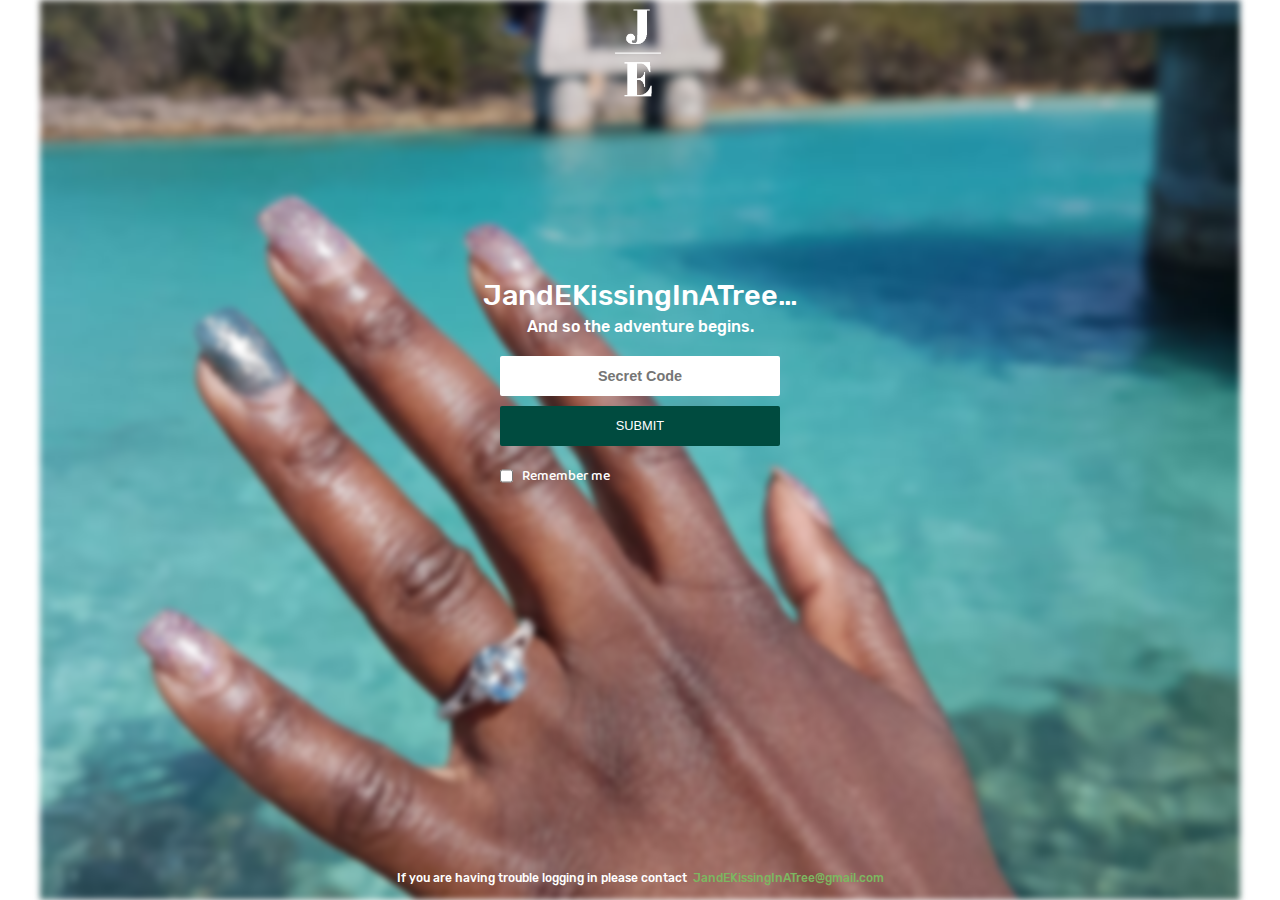
<file: login.html>
<!DOCTYPE html>
<html lang="en">
<head>
    <meta charset="UTF-8">
    <meta name="viewport" content="width=device-width, initial-scale=1.0">
    <title>Weeeding</title>

    <link rel="stylesheet" href="./assets/css/login.css">

</head>
<body>
    

    <div class="background blur" style="background-image: url('./assets/images/placeholder-bg.jpg'); background-repeat: no-repeat; background-size: auto;"></div>
    <div class="content">
        <div class="logo">
            <img src="./assets/images/J and E logo.png" alt="logo">
            <p style="font-size: 1.8em; padding-bottom: 5px;">JandEKissingInATree…</p>
            <p>And so the adventure begins.</p> 

        </div>
        <div class="form">
            <form>
                <div class="form-field">
                    <input type="text" placeholder="Secret Code">
                </div>
                <div class="form-field">
                    <input type="submit" value="SUBMIT">
                </div>
                <div class="form-field warning">
                    Incorrect Code
                </div>
                <div class="form-field checkbox">
                    <input type="checkbox" name="remember">
                    <span class="remember">Remember me</span>
                </div>
            </form>
        </div>
        <div class="footer">
            <!-- <div class="secret">
                Secret Code: 12241255
            </div> -->
            <div class="contact">
                If you are having trouble logging in please contact  <a href="#" class="email">JandEKissingInATree@gmail.com</a>
            </div>
        </div>
    </div>

</body>
</html>
</file>
<file: assets/css/login.css>
* {
  margin: 0px;
  padding: 0px;
  -webkit-box-sizing: border-box;
          box-sizing: border-box;
}

@font-face {
  font-family: Baloo;
  src: url("./../fonts/Baloo_Da_2/BalooDa2-Medium.ttf");
}

@font-face {
  font-family: Rubik;
  src: url("./../fonts/Rubik/Rubik-Medium.ttf");
}

@font-face {
  font-family: Alex;
  src: url("./../fonts/Alex_Brush/AlexBrush-Regular.ttf");
}

body .background {
  width: 100%;
  height: 100vh;
  background-size: cover;
  background-position: center;
  z-index: -1;
  position: absolute;
  top: 0;
  bottom: 0;
  left: 0;
  right: 0;
}

body .background.blur {
  filter: blur(3px);
  -webkit-filter: blur(3px);
}

body .content {
  height: 100vh;
  text-align: center;
  padding-top: 100px;
}

body .content .logo {
  margin-bottom: 20px;
}

body .content .logo img {
  width: 80px;
  margin-top: -100px;
  padding-bottom: 170px;

}

body .content .logo p {
  font-size: 1em;
  font-family: Rubik;
  color: white;
}

body .content .form form {
  width: -webkit-fit-content;
  width: -moz-fit-content;
  width: fit-content;
  margin: 0 auto;
}

body .content .form form .form-field.checkbox {
  text-align: left;
  line-height: 0px;
}

body .content .form form .form-field.checkbox .remember {
  position: relative;
  bottom: 16px;
  left: 5px;
  color: white;
  font-family: Baloo;
  font-size: 0.9em;
}

body .content .form form .form-field.warning {
  color: #d66872;
  text-align: left;
  font-family: Rubik;
  font-size: 0.9em;
  display: none;
}

body .content .form form .form-field input {
  border-radius: 2px;
  border: 0;
  background: #fff;
  font-size: 100%;
  font-weight: 700;
  height: 40px;
  text-align: center;
  color: #333;
  line-height: 25px;
  padding: 5px 10px;
  -webkit-box-shadow: none;
          box-shadow: none;
  margin-bottom: 10px;
  width: 280px;
  font-size: 0.9em;
}

body .content .form form .form-field input[type="submit"] {
  background: #004b3f;
  color: white;
  font-weight: 100;
  font-size: 0.8em;
  cursor: pointer;
}

body .content .form form .form-field input[type="checkbox"] {
  width: 13px;
  cursor: pointer;
}

body .content .footer {
  position: absolute;
  bottom: 15px;
  width: 100%;
  color: white;
  font-size: 0.75em;
  font-family: Rubik;
}

body .content .footer .secret {
  font-family: Rubik;
  padding-bottom: 20px;
  font-size: 1.1em;
}

body .content .footer a, body .content .footer a:active, body .content .footer a:visited, body .content .footer a:hover {
  color: #7db660;
  text-decoration: none;
}
/*# sourceMappingURL=login.css.map */
</file>
